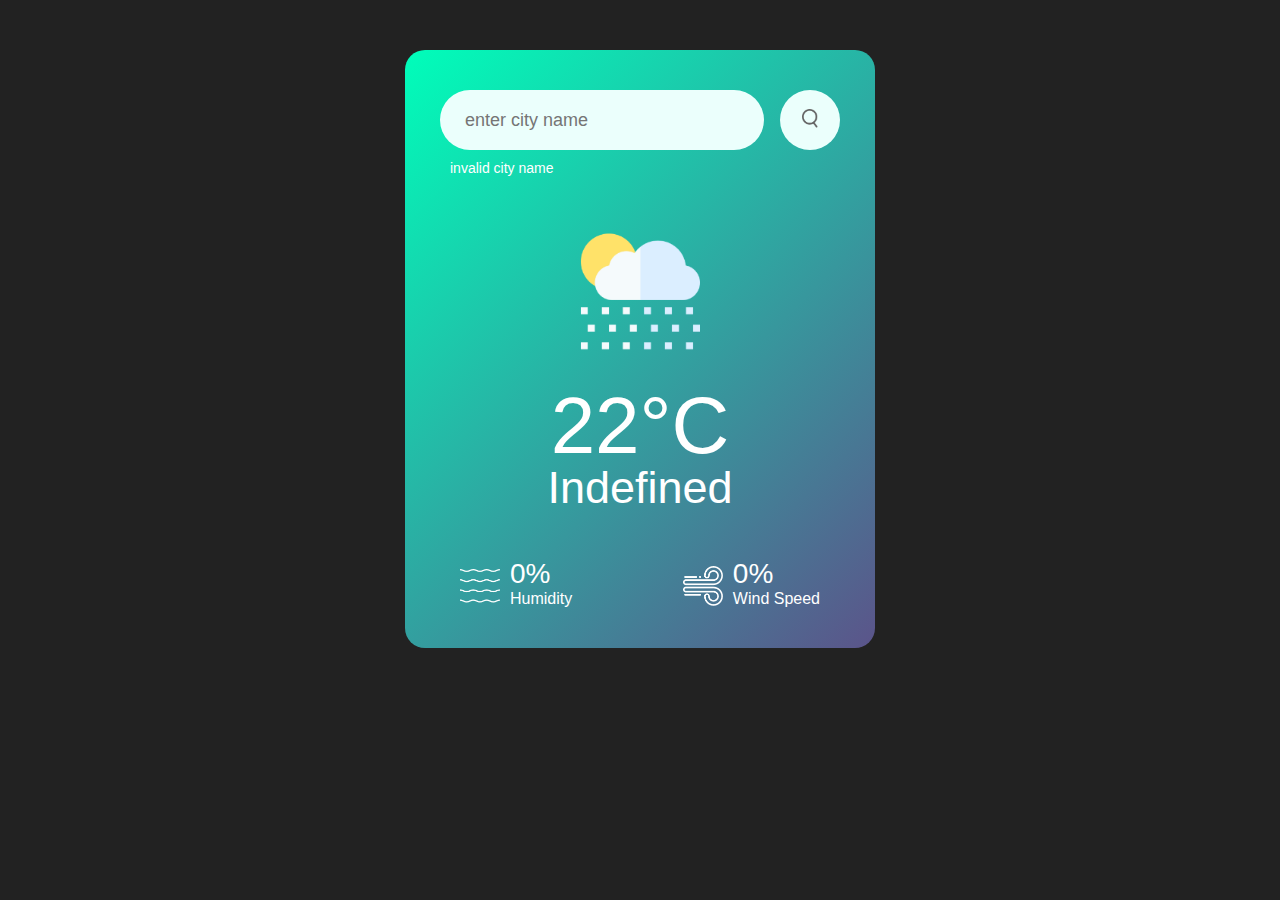
<file: index.html>
<!DOCTYPE html>
<html lang="en">
<head>
    <meta charset="UTF-8">
    <title>Weather App</title>
    <link rel="stylesheet" href="css/style.css">
</head>
<body>

<div class="card">
    <div class="search">
        <input type="text" placeholder="enter city name"
        spellcheck="false">
        <button>
            <img src="images/search.png">
        </button>
    </div>
    <div class="error">
        <p>invalid city name</p>
    </div>
    <div class="weather">
        <img src="images/rain.png" class="weather-icon">
        <h1 class="temp">22°C</h1>
        <h2 class="city">Indefined</h2>
        <div class="details">
            <div class="col">
                <img src="images/humidity.png">
                <div>
                    <p class="humidity">0%</p>
                    <p>Humidity</p>
                </div>
            </div>
            <div class="col">
                <img src="images/wind.png">
                <div>
                    <p class="wind">0%</p>
                    <p>Wind Speed </p>
                </div>
            </div>
        </div>
    </div>
</div>

<script src="js/weather.js"></script>

</body>
</html>
</file>
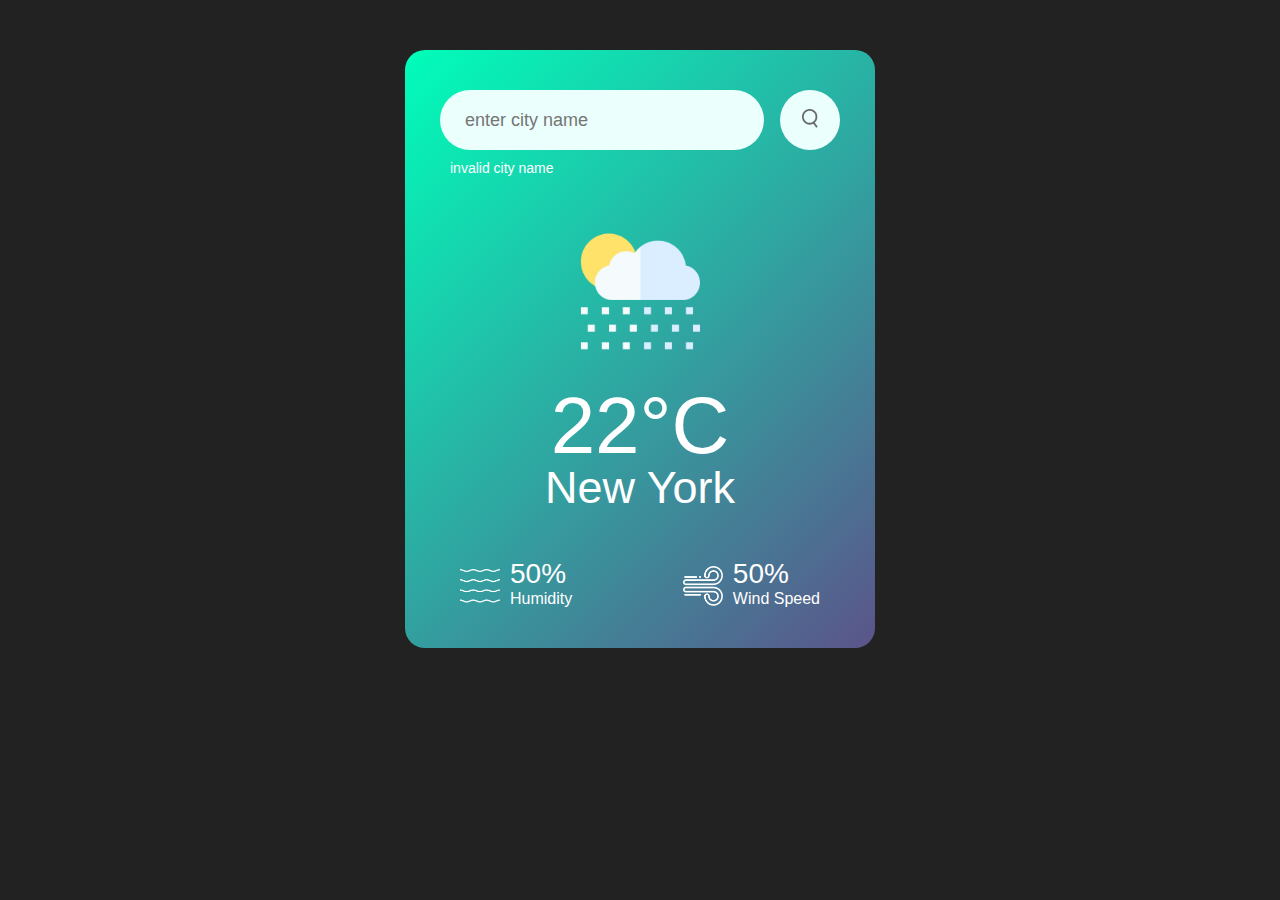
<file: weather.html>
<!DOCTYPE html>
<html lang="en">
<head>
    <meta charset="UTF-8">
    <title>Weather App</title>
    <link rel="stylesheet" href="css/style.css">
</head>
<body>

<div class="card">
    <div class="search">
        <input type="text" placeholder="enter city name"
        spellcheck="false">
        <button>
            <img src="images/search.png">
        </button>
    </div>
    <div class="error">
        <p>invalid city name</p>
    </div>
    <div class="weather">
        <img src="images/rain.png" class="weather-icon">
        <h1 class="temp">22°C</h1>
        <h2 class="city">New York</h2>
        <div class="details">
            <div class="col">
                <img src="images/humidity.png">
                <div>
                    <p class="humidity">50%</p>
                    <p>Humidity</p>
                </div>
            </div>
            <div class="col">
                <img src="images/wind.png">
                <div>
                    <p class="wind">50%</p>
                    <p>Wind Speed </p>
                </div>
            </div>
        </div>
    </div>
</div>

<script src="js/weather.js"></script>

</body>
</html>
</file>
<file: css/style.css>
*{
    margin: 0;
    padding: 0;
    font-family: 'Poppins', sans-serif;
    ;
    box-sizing: border-box;
}

body{
    background:  #222;
}

.card{
    width: 90%;
    max-width: 470px;
    background: linear-gradient(135deg, #00feba, #5b548a);
    color: #fff;
    margin: 50px auto 0;
    border-radius: 20px;
    padding: 40px 35px;
    text-align: center;
}

.error{
    text-align: left;
    margin-left: 10px;
    font-size: 14px;
    margin-top: 10px;
}

.search{
    width: 100%;
    display: flex;
    align-items: center;
    justify-content: space-between;
}

.search input{
    border: 0;
    outline: 0;
    background: #ebfffc;
    color: #555;
    padding: 10px 25px;
    height: 60px;
    border-radius: 30px;
    flex: 1;
    margin-right: 16px;
    font-size: 18px;
}

.search button{
    border: 0;
    outline: 0;
    background: #ebfffc;
    border-radius: 50%;
    width: 60px;
    height: 60px;
    cursor: pointer;
}

.search button img{
    width: 16px;
}

.weather-icon{
    width: 170px;
    margin-top: 30px;
}

.weather h1{
    font-size: 80px;
    font-weight: 500;
}

.weather h2{
    font-size: 45px;
    font-weight: 400;
    margin-top: -10px;
}

.details{
    display: flex;
    align-items: center;
    justify-content: space-between;
    padding: 0 20px;
    margin-top: 50px;
}

.col{
    display: flex;
    align-items: center;
    text-align: left;
}

.col img{
    width: 40px;
    margin-right: 10px;
}

.humidity, .wind{
    font-size: 28px;
    margin-top: -6px;
}
</file>
